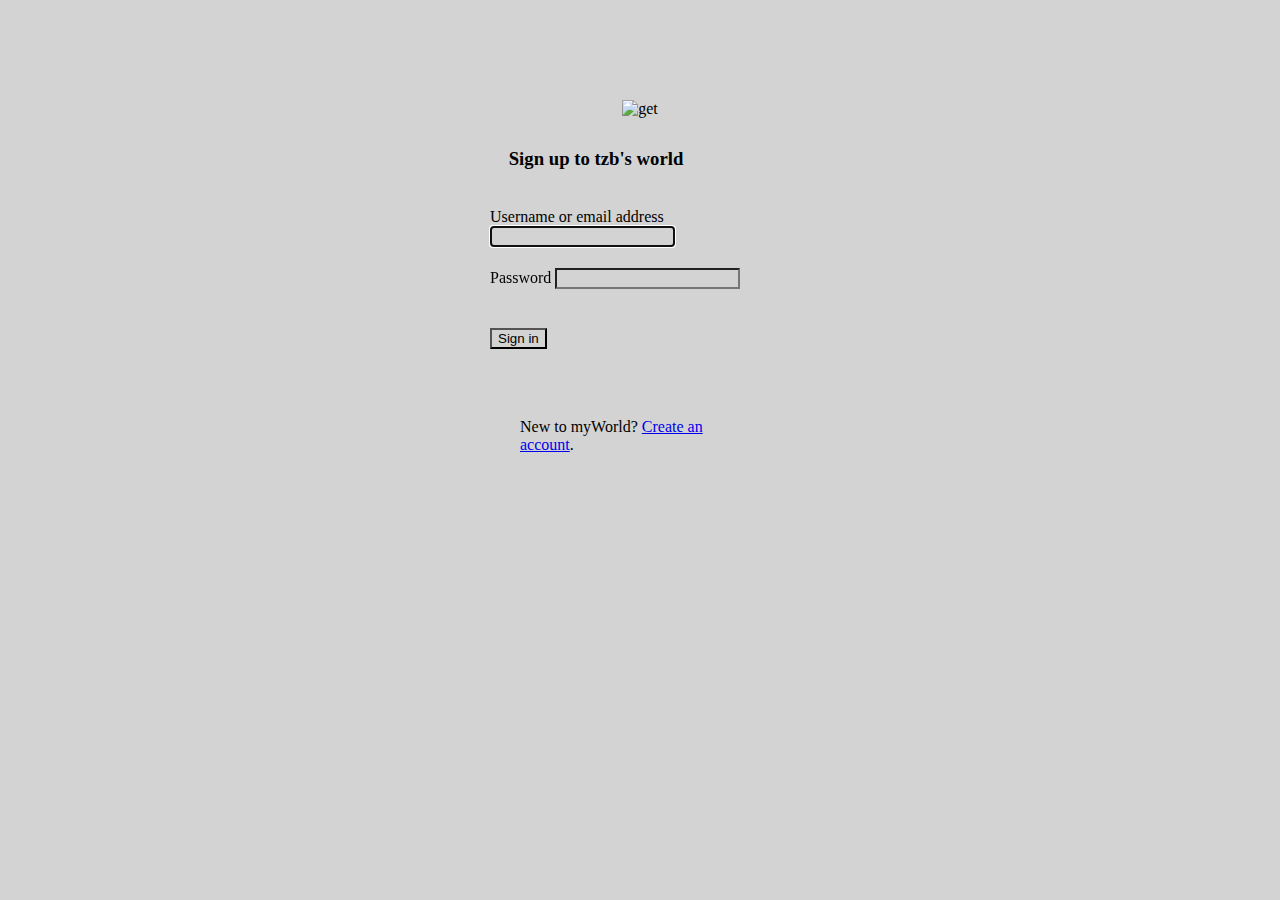
<file: src/main/resources/templates/index.html>
<!DOCTYPE html>
<html lang="en" xmlns:th="http://www.thymeleaf.org">
<head>
    <meta charset="UTF-8">
    <title>Title</title>
    <script th:src="@{jquery-3.3.1/jquery-3.3.1.js}"></script>
    <script th:src="@{bootstrap-3.3.7-dist/js/bootstrap.min.js}"></script>
    <link rel="stylesheet" th:href="@{bootstrap-3.3.7-dist/css/bootstrap.min.css}">
    <link rel="stylesheet" th:href="@{bootstrap-3.3.7-dist/css/bootstrap-theme.min.css}">
    <style type="text/css">
        * {
            background: lightgrey;
        }

        .form-horizontal {
            margin: 100px 30px auto;
            text-align: center;
        }

        .form-group {
            width: 300px;
            height: 30px;
            margin: 30px auto;
            font-family: console;
        }

        .login-form {
            width: 300px;
            height: 130px;
            background: white;
            margin: 30px auto;
        }

        .footer {
            margin: 30px 30px auto;
            display: inline-block;
        }
    </style>
</head>

<body>
<div class="container-fluid">
    <div class="form-horizontal">
        <img class="img-fluid" th:src="@{img/GitHub.svg}" alt="get">
    </div>
    <h3 class="form-group"> &nbsp;&nbsp;&nbsp;&nbsp;Sign up to tzb's world</h3>
    <div class="login-form">
        <form method="post" action="/shirovalidate" id="login01">
            <div class="form-group">
                <label>
                    Username or email address
                </label>
                <input type="text" name="username" id="username" class="form-control input-block" tabindex="1"
                       autocapitalize="off" autocorrect="off" autofocus="autofocus">
            </div>
            <div class="form-group">
                <label>
                    Password
                </label>
                <input type="text" name="password" id="password" class="form-control input-block" tabindex="1"
                       autocapitalize="off" autocorrect="off" autofocus="autofocus">
            </div>

            <div class="form-group">
                <label></label>
                <input type="submit" id="submit1" name="commit" value="Sign in" tabindex="3"
                       class="btn btn-success btn-block" data-disable-with="Signing in…">
            </div>
            <div class="">
                <div id="loginInfo"></div>
            </div>
            <p class="footer">
                New to myWorld?
                <a data-ga-click="Sign in, switch to sign up" href="/toRegister">Create an account</a>.
            </p>
        </form>
    </div>
</div>
</body>
</html>
</file>
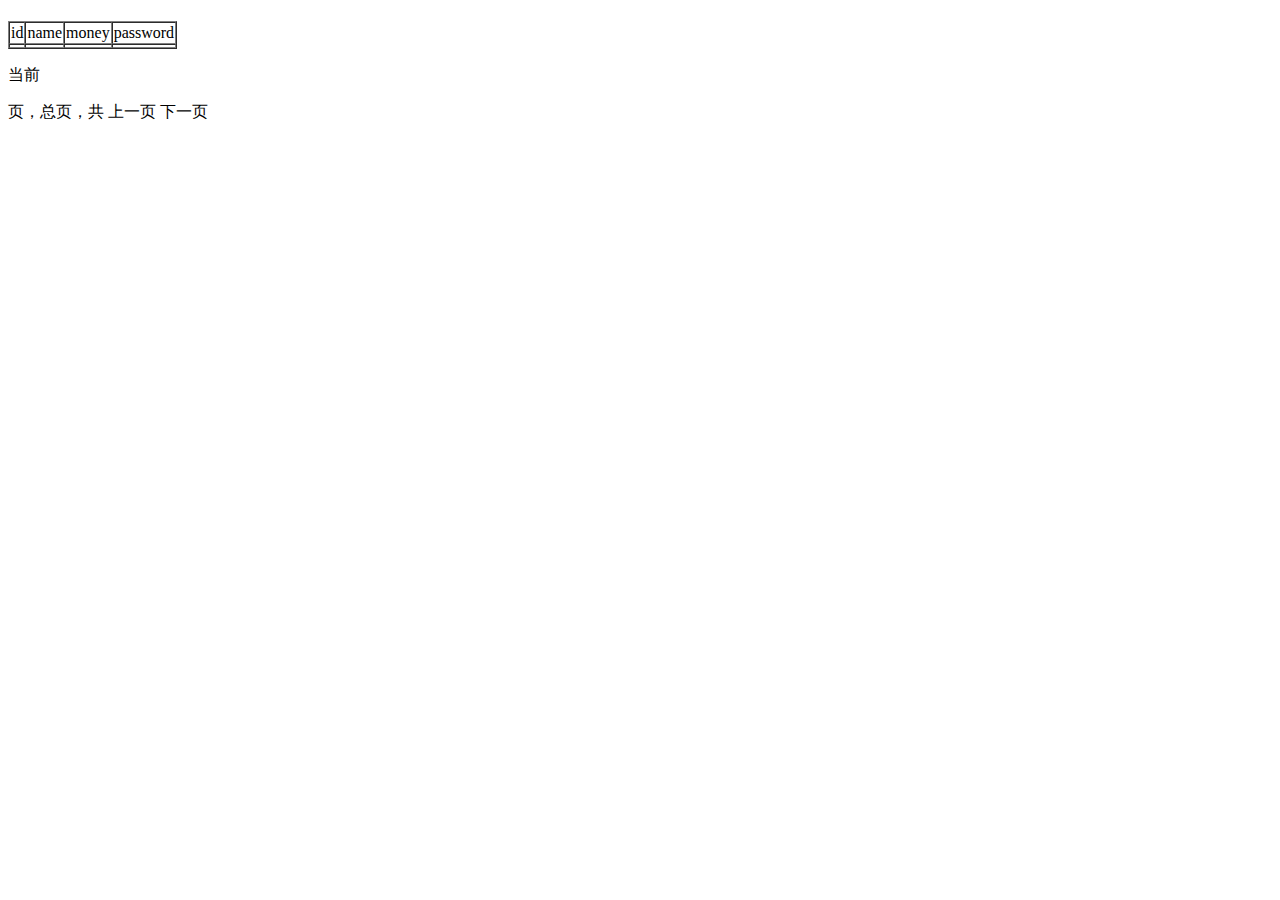
<file: src/main/resources/templates/list.html>
<!DOCTYPE html>
<html lang="en" xmlns:th="http://www.thymeleaf.org">

<head>
    <meta charset="UTF-8">
    <title>Title</title>
</head>
<body>
<h1></h1>
<table border="1px" cellspacing="0">
    <tr>
        <td>id</td>
        <td>name</td>
        <td>money</td>
        <td>password</td>
    </tr>

    <tr th:each="per : ${users.list}">
        <td th:text="${per.id}"></td>
        <td th:text="${per.name}"></td>
        <td th:text="${per.money}"></td>
        <td th:text="${per.password}"></td>
    </tr>
</table>
<p>当前<span th:text="${users.pageNum}"></span></p>页，总<span th:text="${users.pages}"></span>页，共<span
        th:text="${users.total}"> </span>
<a th:href="@{/getAll(pageNum=${users.hasPreviousPage}?${users.nextPage}:1)}">上一页</a>
<a th:href="@{/getAll(pageNum=${users.hasNextPage}?${users.nextPage}:${users.pages})}">下一页</a>


</body>
</html>
</file>
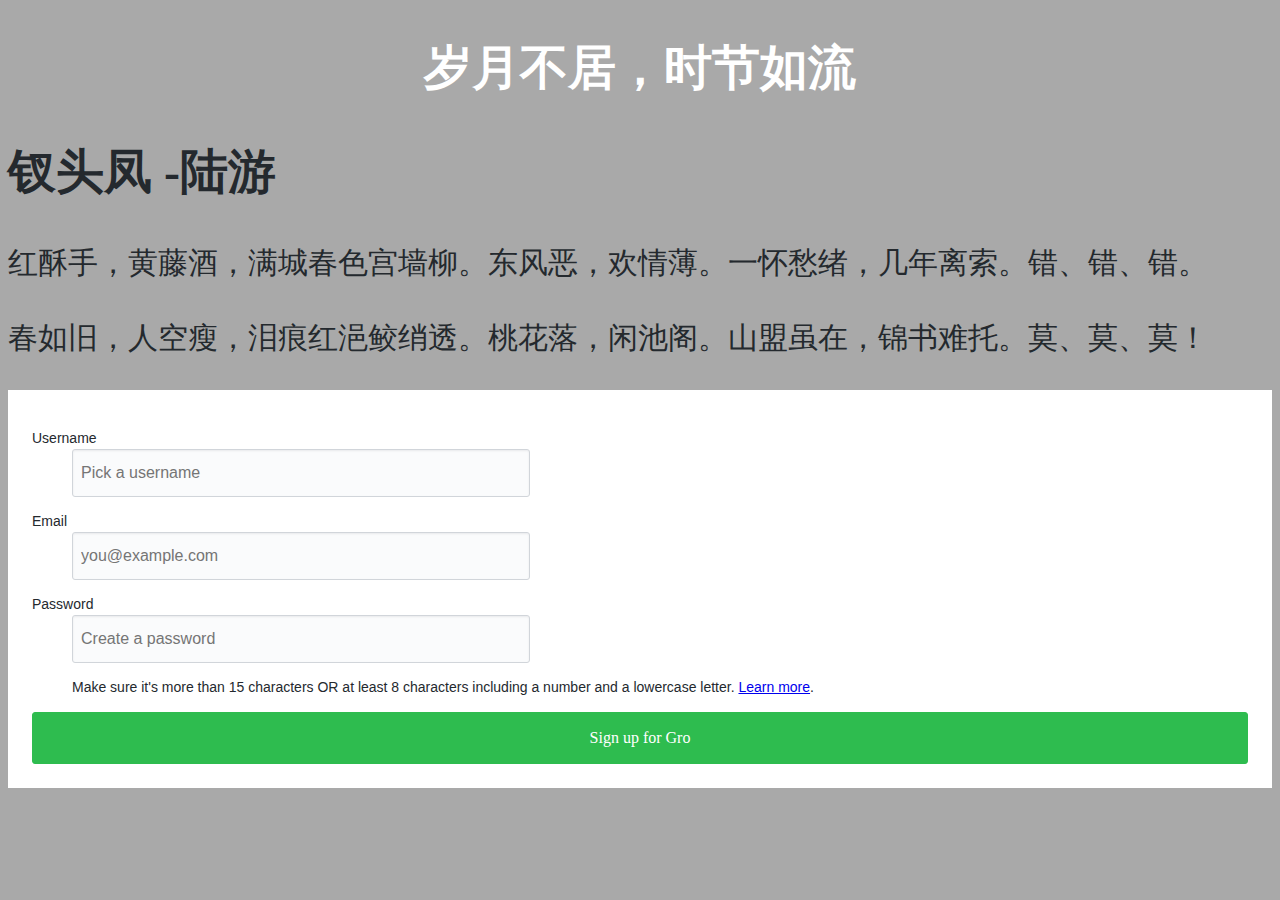
<file: src/main/resources/templates/register.html>
<!DOCTYPE html>
<html lang="en" xmlns:th="http://www.thymeleaf.org">
<head>
    <head>
        <meta charset="UTF-8">
        <meta http-equiv="X-UA-compatible" content="IE-edge">
        <meta name="viewport" content="width=device-width, initial-scale=1.0">
        <script th:src="@{jquery-3.3.1/jquery-3.3.1.js}"></script>
        <script th:src="@{bootstrap-3.3.7-dist/js/bootstrap.min.js}"></script>
        <link rel="stylesheet" th:href="@{bootstrap-3.3.7-dist/css/bootstrap.min.css}">
        <link rel="stylesheet" th:href="@{bootstrap-3.3.7-dist/css/bootstrap-theme.min.css}">
        <title>Title</title>
        <style type="text/css">

            body {
                background-color: darkgrey;
                color: #24292e;
                font-family: -apple-system, BlinkMacSystemFont, Segoe UI, Helvetica, Arial, sans-serif, Apple Color Emoji, Segoe UI Emoji, Segoe UI Symbol;
                font-size: 14px;
                line-height: 1.5;
            }

            input {
                padding: 1px 0px;
            }

            user agent stylesheet
            input {
                -webkit-appearance: textfield;
                background-color: white;
                -webkit-rtl-ordering: logical;
                cursor: text;
                padding: 1px;
                border-width: 2px;
                border-style: inset;
                border-color: initial;
                border-image: initial;
            }

            user agent stylesheet
            input, textarea, select, button {
                text-rendering: auto;
                color: initial;
                letter-spacing: normal;
                word-spacing: normal;
                text-transform: none;
                text-indent: 0px;
                text-shadow: none;
                display: inline-block;
                text-align: start;
                margin: 0em;
                font: 400 13.3333px Arial;
            }

            user agent stylesheet
            input, textarea, select, button, meter, progress {
                -webkit-writing-mode: horizontal-tb !important;
            }

            .text-gray {
                color: #586069 !important;
            }

            .form-group .form-control {
                background-color: #fafbfc;
                margin-right: 5px;
                max-width: 100%;
                width: 440px;
            }

            .input-block {
                display: block;
                width: 100%;
            }

            .form-control, .form-select {
                background-color: #fff;
                background-position: right 8px center;
                background-repeat: no-repeat;
                border: 1px solid #d1d5da;
                border-radius: 3px;
                box-shadow: inset 0 1px 2px rgba(27, 31, 35, .075);
                color: #24292e;
                font-size: 16px;
                line-height: 20px;
                min-height: 34px;
                outline: none;
                padding: 6px 8px;
                vertical-align: middle;
            }

            .btn-primary-mktg:hover {
                background-color: #28a745;
                border-color: #28a745;
            }

            .btn-mktg:hover {
                background-color: #0366d6;
                border-color: #0366d6;
                text-decoration: none;
            }

            .btn-primary-mktg:hover {
                background-color: #28a745;
                border-color: #28a745;
            }

            .btn-mktg:hover {
                background-color: forestgreen;
                border-color: forestgreen;
                text-decoration: none;
            }

            .btn-large-mktg {
                font-size: 16px;
                padding: 20px 32px;
            }

            .btn-primary-mktg {
                background-color: #2ebc4f;
                border-color: #2ebc4f;
            }

            .btn-mktg {
                font-family: Consolas;
                -moz-appearance: none;
                -moz-user-select: none;
                -ms-user-select: none;
                -webkit-appearance: none;
                -webkit-user-select: none;
                appearance: none;
                background-color: #1277eb;
                border: 1px solid #1277eb;
                border-radius: 3px;
                color: #fff;
                cursor: pointer;
                display: inline-block;
                font-size: 14px;
                font-weight: 500;
                padding: 16px 24px;
                transition: .2s;
                user-select: none;
                vertical-align: middle;
                white-space: nowrap;
            }

            .btn-large-mktg {
                font-size: 16px;
                padding: 20px 32px;
            }

            .btn-primary-mktg {
                background-color: #2ebc4f;
                border-color: #2ebc4f;
            }

            .btn-mktg {
                -moz-appearance: none;
                -moz-user-select: none;
                -ms-user-select: none;
                -webkit-appearance: none;
                -webkit-user-select: none;
                appearance: none;
                background-color: #2ebc4f;
                border: 1px solid #2ebc4f;
                border-radius: 3px;
                color: #fff;
                cursor: pointer;
                display: inline-block;
                font-size: 14px;
                font-weight: 500;
                padding: 16px 24px;
                transition: .2s;
                user-select: none;
                vertical-align: middle;
                white-space: nowrap;
            }

            .f4 {
                font-size: 16px !important;
            }

            .btn-block {
                display: block;
                text-align: center;
                width: 100%;
            }
        </style>
    </head>
<body>
<div class="navbar navbar-inverse">
    <h1 style="font-family: 方正启体简体;text-align: center;color: white;font-weight: bolder;font-size: 48px">岁月不居，时节如流</h1>
</div>
<div class="container">
    <div class="col-sm-8">
        <h1 style="font-size: 48px!important;font-family: 华文隶书" class="h000-mktg text-white lh-condensed-ultra mb-3">钗头凤
            -陆游</h1>
        <p style="font-family: 华文行楷;font-size: 30px" class="lead-mktg mb-4">
            红酥手，黄藤酒，满城春色宫墙柳。东风恶，欢情薄。一怀愁绪，几年离索。错、错、错。
        </p>
        <p style="font-family: 华文行楷;font-size: 30px" class="lead-mktg mb-4">
            春如旧，人空瘦，泪痕红浥鲛绡透。桃花落，闲池阁。山盟虽在，锦书难托。莫、莫、莫！
        </p>
    </div>

    <div class="col-sm-4">
        <div class=" ">
            <form class="form-group" style="background: #fff!important;padding: 24px" action="/register" method="post">
                <dl class="form-group mt-0 errored">
                    <dt class="input-label">
                        <label class="form-label f5" for="user[login]">Username</label>
                    </dt>
                    <dd>
                        <auto-check src="/signup_check/username"
                                    csrf="vvF7nKlCjn6ar/C06cXEOAc2VBQSOlSHGbRMgvFN0bbX6aAyj40Dtb0vidEenwEQxVKNbsa+7dsVbKl2eFY1RA==">
                            <input type="text" name="name" id="user[login]"
                                   class="form-control form-control-lg input-block is-autocheck-errored"
                                   placeholder="Pick a username" autocomplete="off" spellcheck="false">
                        </auto-check>
                    </dd>
                    <!--<dd class="error">Username is already taken</dd>-->
                </dl>
                <dl class="form-group">
                    <dt class="input-label">
                        <label class="form-label f5" for="user[email]">Email</label>
                    </dt>
                    <dd>
                        <auto-check src="/signup_check/email"
                                    csrf="mhx4SciARzNlG9oKfksAeMJBbdgWWk6oOoEq8Vy6pQU9ud03q4tAjqTxepVxHbNMHSZdcHUJZwjBRoqJoWKwbQ==">
                            <input type="text" name="money" id="user[email]"
                                   class="form-control form-control-lg input-block js-email-notice-trigger"
                                   placeholder="you@example.com" autocomplete="off" spellcheck="false">
                        </auto-check>
                    </dd>
                </dl>
                <dl class="form-group">
                    <dt class="input-label">
                        <label class="form-label f5" for="user[password]">Password</label>
                    </dt>
                    <dd>
                        <input type="password" name="password" id="user[password]"
                               class="form-control form-control-lg input-block" placeholder="Create a password">
                        <p class="form-control-note">Make sure it's <span class="js-more-than-n-chars">more than 15 characters</span>
                            OR <span class="js-min-chars text-green">at least 8 characters</span> <span
                                    class="js-number-requirement text-green">including a number</span> <span
                                    class="js-letter-requirement text-green">and a lowercase letter</span>. <a
                                    href="https://help.github.com/articles/creating-a-strong-password"
                                    class="tooltipped tooltipped-s" aria-label="Learn more about strong passwords">Learn
                                more</a>.</p>
                    </dd>
                </dl>
                <button class="btn-mktg btn-primary-mktg btn-large-mktg f4 btn-block" type="submit">Sign up for Gro
                </button>

            </form>
        </div>

    </div>
</div>
</body>
</html>
</file>
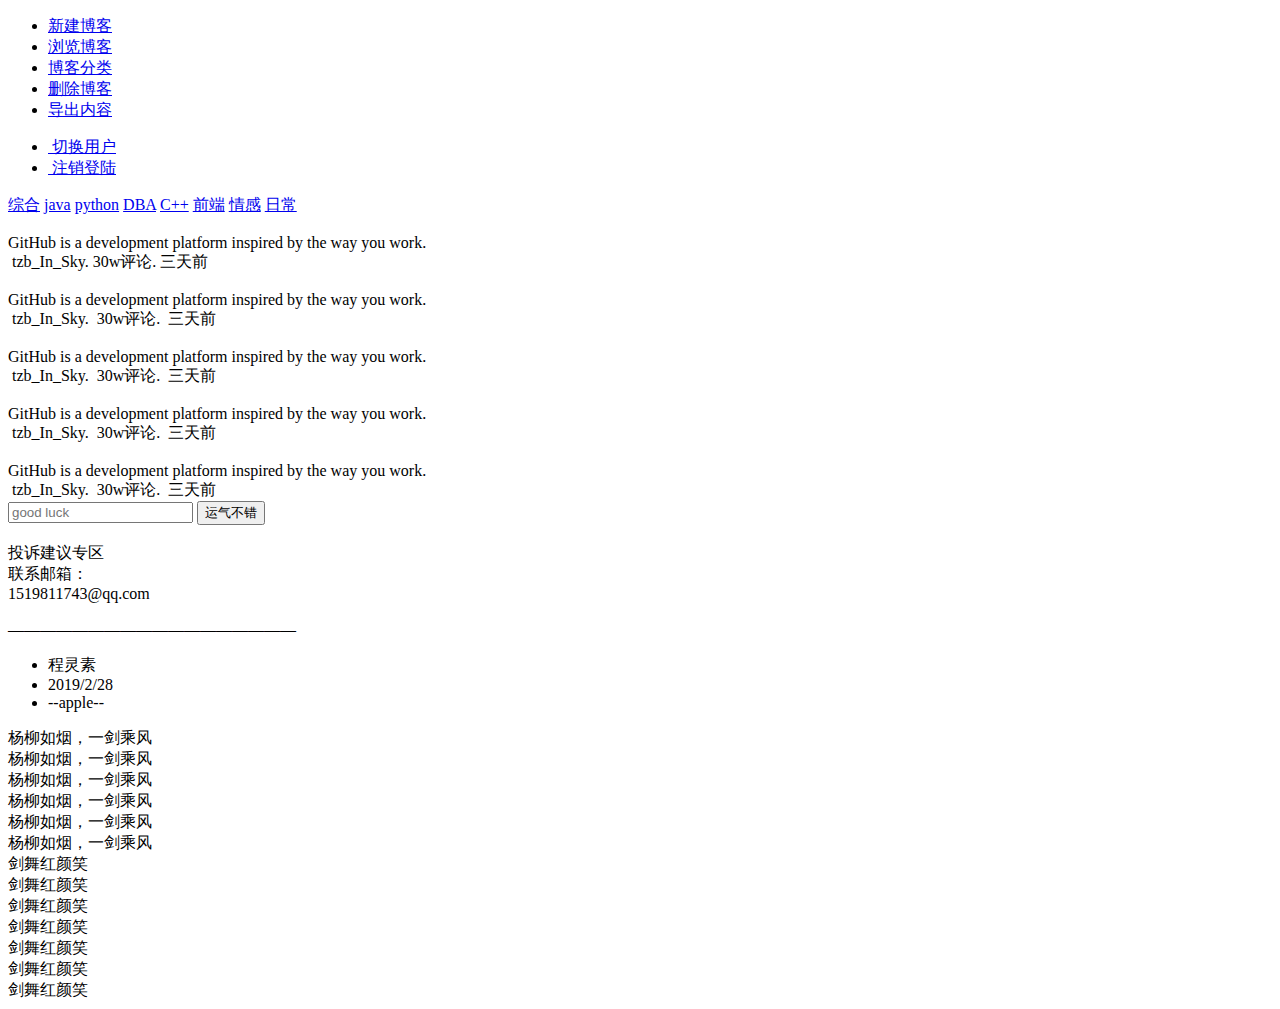
<file: src/main/resources/templates/success.html>
<!DOCTYPE html>
<html lang="en" xmlns:th="http://www.thymeleaf.org">
<head>
    <meta charset="UTF-8">
    <title>Title</title>
    <meta http-equiv="X-UA-compatible" content="IE-edge">
    <meta name="viewport" content="width=device-width, initial-scale=1.0">
    <script th:src="@{jquery-3.3.1/jquery-3.3.1.js}"></script>
    <script th:src="@{bootstrap-3.3.7-dist/js/bootstrap.min.js}"></script>
    <link rel="stylesheet" th:href="@{bootstrap-3.3.7-dist/css/bootstrap.min.css}">
    <link rel="stylesheet" th:href="@{bootstrap-3.3.7-dist/css/bootstrap-theme.min.css}">
    <link rel="stylesheet" th:href="@{bootstrap-3.3.7-dist/css/blogcss.css}">
</head>

<body>
<div class="navbar navbar-inverse">
    <div class="container">
        <div class="navbar-header">
            <div class="navbar-brand " th:style="'background-image:url(' + @{img/github4.svg} + ');'"></div>
            <!--<h3>Asuka Langley Soryu</h3>-->
            <ul class="nav navbar-nav  ">
                <li><a href="#">新建博客</a></li>
                <li><a href="#">浏览博客</a></li>
                <li><a href="#">博客分类</a></li>
                <li><a href="#">删除博客</a></li>
                <li><a href="#">导出内容</a></li>
            </ul>
        </div>
        <ul class="nav navbar-nav navbar-right">
            <li><a href="#" class="glyphicon glyphicon-user">&nbsp;切换用户</a></li>
            <li><a href="#" class="glyphicon glyphicon-log-in">&nbsp;注销登陆</a></li>
        </ul>
    </div>
</div>
</div>
<div class="container">
    <div class="row">
        <div class="col-md-3">
            <div class="list-group side-bar">
                <a href="#" class="list-group-item active">综合</a>
                <a href="#" class="list-group-item ">java</a>
                <a href="#" class="list-group-item ">python</a>
                <a href="#" class="list-group-item ">DBA</a>
                <a href="#" class="list-group-item ">C++</a>
                <a href="#" class="list-group-item ">前端</a>
                <a href="#" class="list-group-item ">情感</a>
                <a href="#" class="list-group-item ">日常</a>
            </div>
        </div>
        <div class="col-md-6">
            <div class="main-blog">
                <div class="blog-list clearfix">
                    <div class="col-xs-5">
                        <img th:src="@{img/test_1.jpg}">
                    </div>
                    <div class="col-xs-7">
                        <a class="title">GitHub is a development platform inspired by the way you work.</a>
                        <div class="info">
                            <span class="avatar"><img th:src="@{img/github3.svg}"></span>
                            <span>tzb_In_Sky</span>.
                            <span>30w评论</span>.
                            <span>三天前</span>
                        </div>
                    </div>
                </div>
                <div class="blog-list clearfix">
                    <div class="col-xs-5">
                        <img th:src="@{img/test_2.jpg}">
                    </div>
                    <div class="col-xs-7">
                        <a class="title">GitHub is a development platform inspired by the way you work.</a>
                        <div class="info">
                            <span class="avatar"><img th:src="@{img/github3.svg}"></span>
                            <span>tzb_In_Sky</span>.&nbsp
                            <span>30w评论</span>.&nbsp
                            <span>三天前</span>
                        </div>
                    </div>
                </div>
                <div class="blog-list clearfix">
                    <div class="col-xs-5">
                        <img th:src="@{img/test_3.jpg}">
                    </div>
                    <div class="col-xs-7">
                        <a class="title">GitHub is a development platform inspired by the way you work.</a>
                        <div class="info">
                            <span class="avatar"><img th:src="@{img/github3.svg}"></span>
                            <span>tzb_In_Sky</span>.&nbsp
                            <span>30w评论</span>.&nbsp
                            <span>三天前</span>
                        </div>
                    </div>
                </div>
                <div class="blog-list clearfix">
                    <div class="col-xs-5">
                        <img th:src="@{img/test_1.jpg}">
                    </div>
                    <div class="col-xs-7">
                        <a class="title">GitHub is a development platform inspired by the way you work.</a>
                        <div class="info">
                            <span class="avatar"><img th:src="@{img/github3.svg}"></span>
                            <span>tzb_In_Sky</span>.&nbsp
                            <span>30w评论</span>.&nbsp
                            <span>三天前</span>
                        </div>
                    </div>
                </div>
                <div class="blog-list clearfix">
                    <div class="col-xs-5">
                        <img th:src="@{img/test_1.jpg}">
                    </div>
                    <div class="col-xs-7">
                        <a class="title">GitHub is a development platform inspired by the way you work.</a>
                        <div class="info">
                            <span class="avatar"><img th:src="@{img/github3.svg}"></span>
                            <span>tzb_In_Sky</span>.&nbsp
                            <span>30w评论</span>.&nbsp
                            <span>三天前</span>
                        </div>
                    </div>
                </div>
            </div>
        </div>
        <div class="col-md-3">
            <div class="search-bar">
                <form action="#" class="form-inline">
                    <div class="form-group">
                        <input type="text" class="form-control" placeholder="good luck">
                        <button type="button" class="btn btn-sm  ">运气不错</button>
                    </div>
                </form>
            </div>
            <div class="side-bar-card clearfix">
                <div class="col-xs-5">
                    <img th:src="@{img/old-republic.svg}" alt="">
                </div>
                <div class="col-xs-7">
                    <div>投诉建议专区</div>
                    <div>联系邮箱：</div>
                    <div>1519811743@qq.com</div>
                </div>
            </div>

            <div class="side-bar-card-01 clearfix">
                <img th:src="@{img/github3.svg}" alt="">
                <div class="userInfo">
                    <div>——————————————————</div>
                    <div>

                        <ul class="">
                            <li><span class="glyphicon glyphicon-user">程灵素</span></li>
                            <li><span class="glyphicon glyphicon-time">2019/2/28</span></li>
                            <li><span class="glyphicon glyphicon-apple">--apple--</span></li>
                        </ul>
                    </div>
                    <div class="detail">杨柳如烟，一剑乘风</div>
                    <div class="detail">杨柳如烟，一剑乘风</div>
                    <div class="detail">杨柳如烟，一剑乘风</div>
                    <div class="detail">杨柳如烟，一剑乘风</div>
                    <div class="detail">杨柳如烟，一剑乘风</div>
                    <div class="detail">杨柳如烟，一剑乘风</div>
                    <div class="detail">剑舞红颜笑</div>
                    <div class="detail">剑舞红颜笑</div>
                    <div class="detail">剑舞红颜笑</div>
                    <div class="detail">剑舞红颜笑</div>
                    <div class="detail">剑舞红颜笑</div>
                    <div class="detail">剑舞红颜笑</div>
                    <div class="detail">剑舞红颜笑</div>


                </div>
            </div>

        </div>
    </div>
</div>
</body>
</html>
</file>
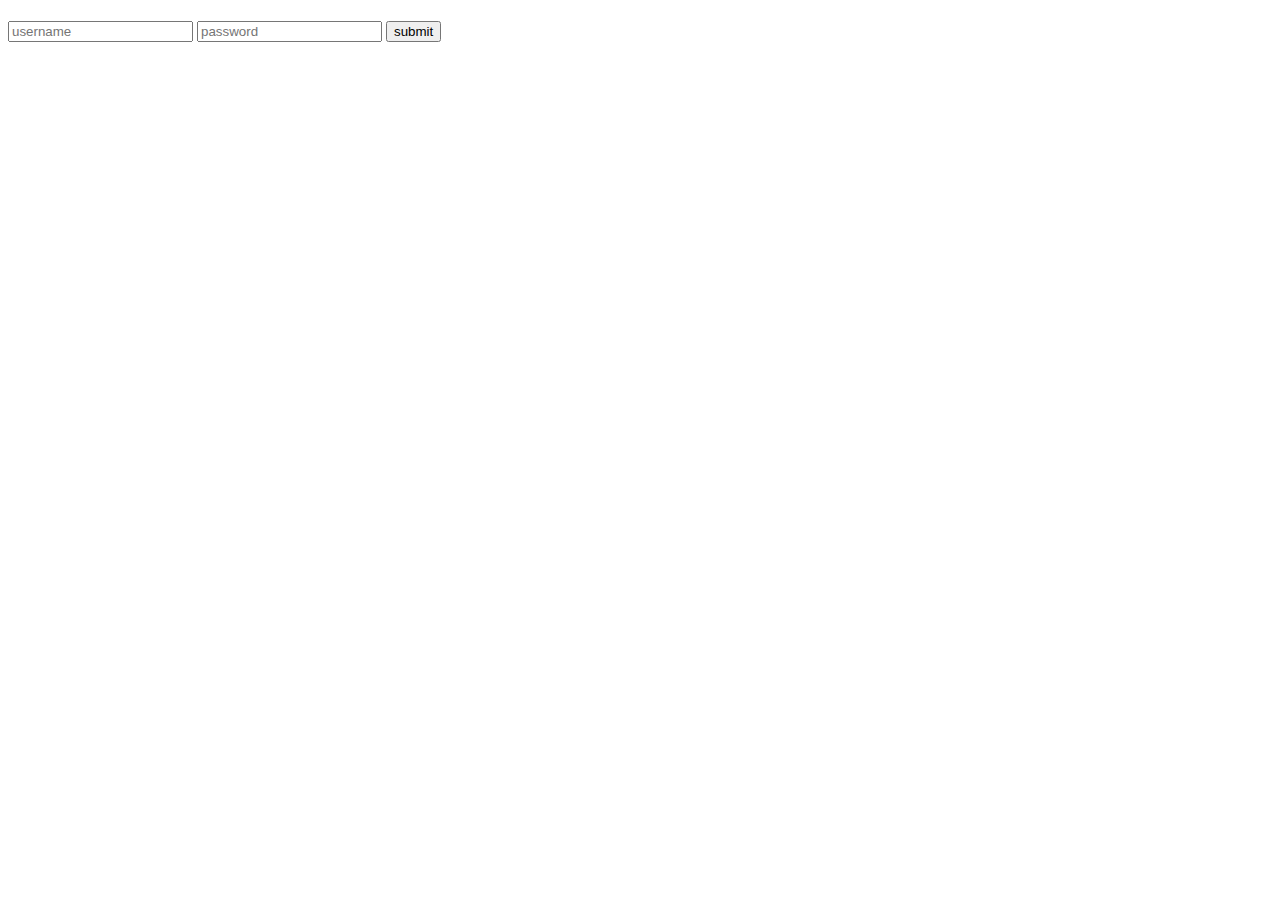
<file: src/main/resources/templates/account/login.html>
<!DOCTYPE html>
<html lang="en" xmlns:th="http://www.thymeleaf.org">
<head>
    <meta charset="UTF-8">
    <title>Title</title>
</head>
<body>
<h1 th:text="shiro测试过滤器"></h1>
<form action="/shiroLogin" method="post">
    <input type="text" placeholder="username" name="username">
    <input type="text" placeholder="password" name="password">
    <button type="submit">submit</button>
</form>
</body>
</html>
</file>
